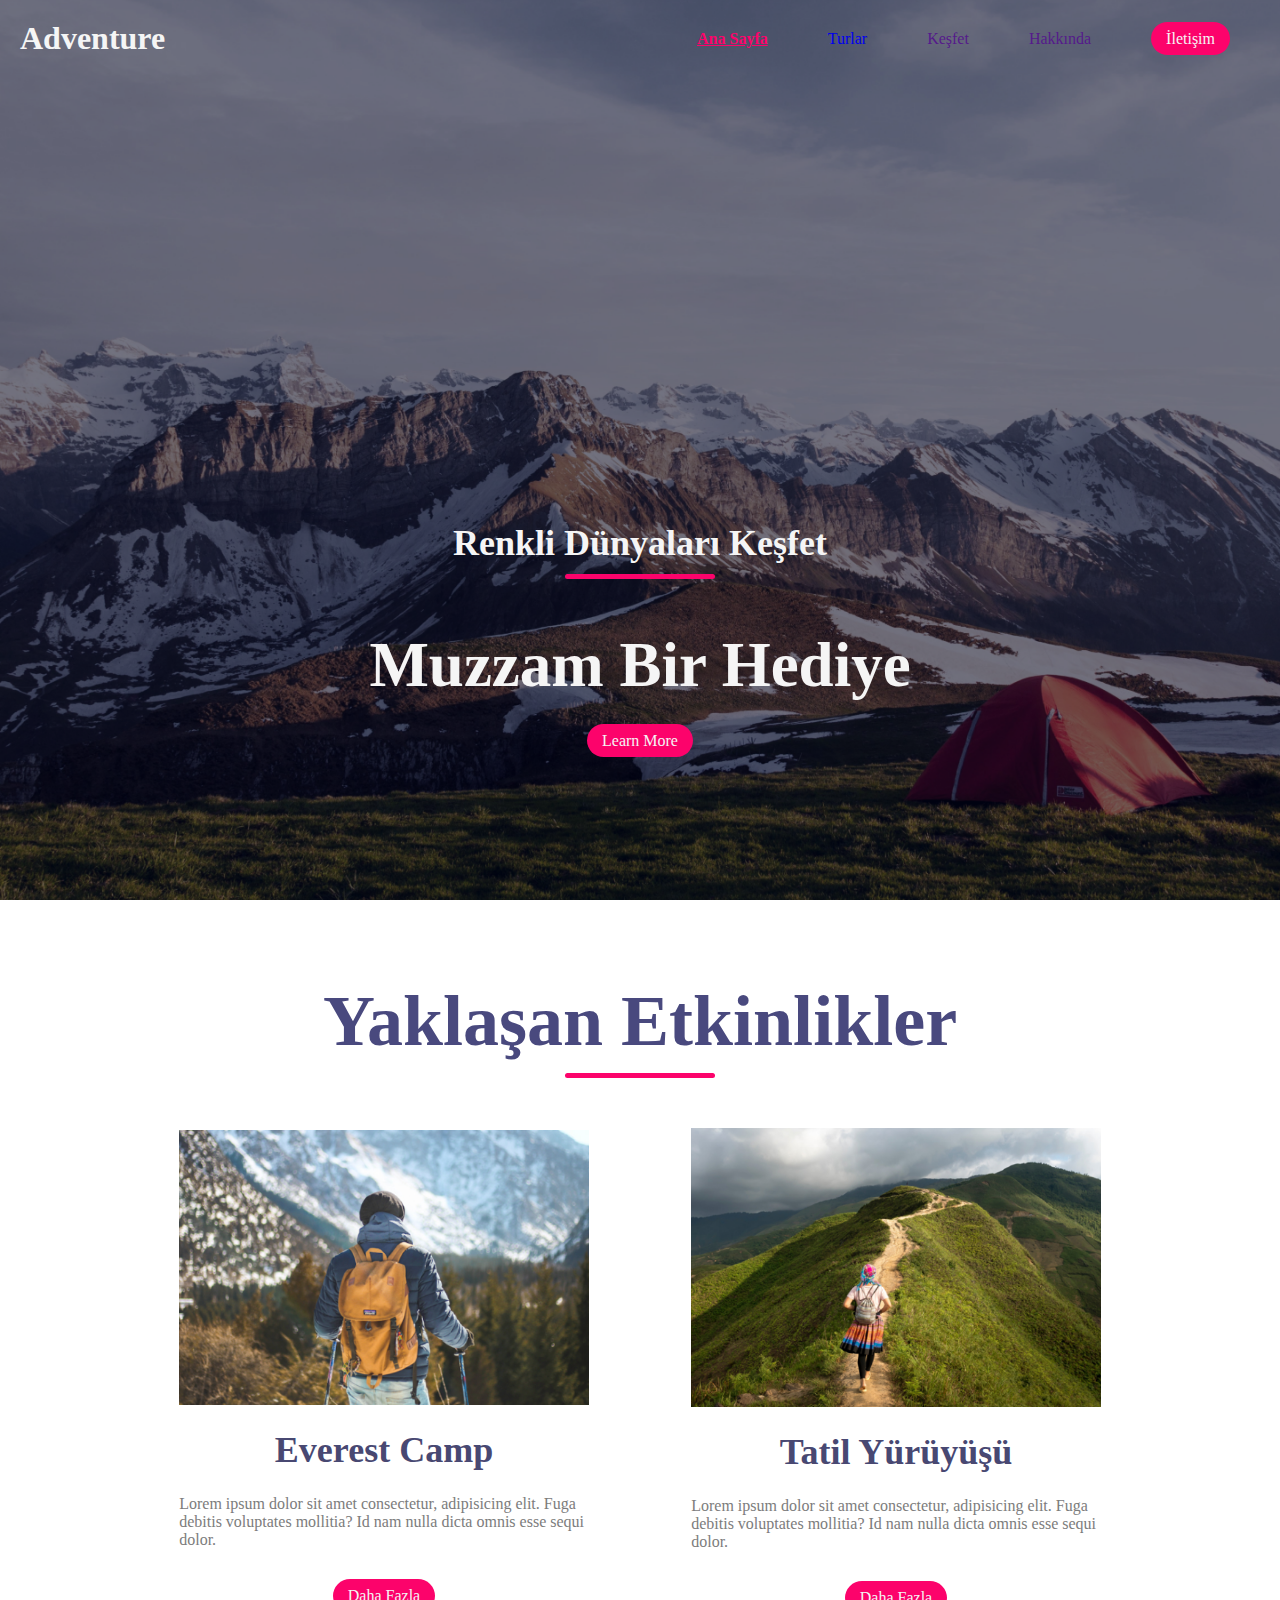
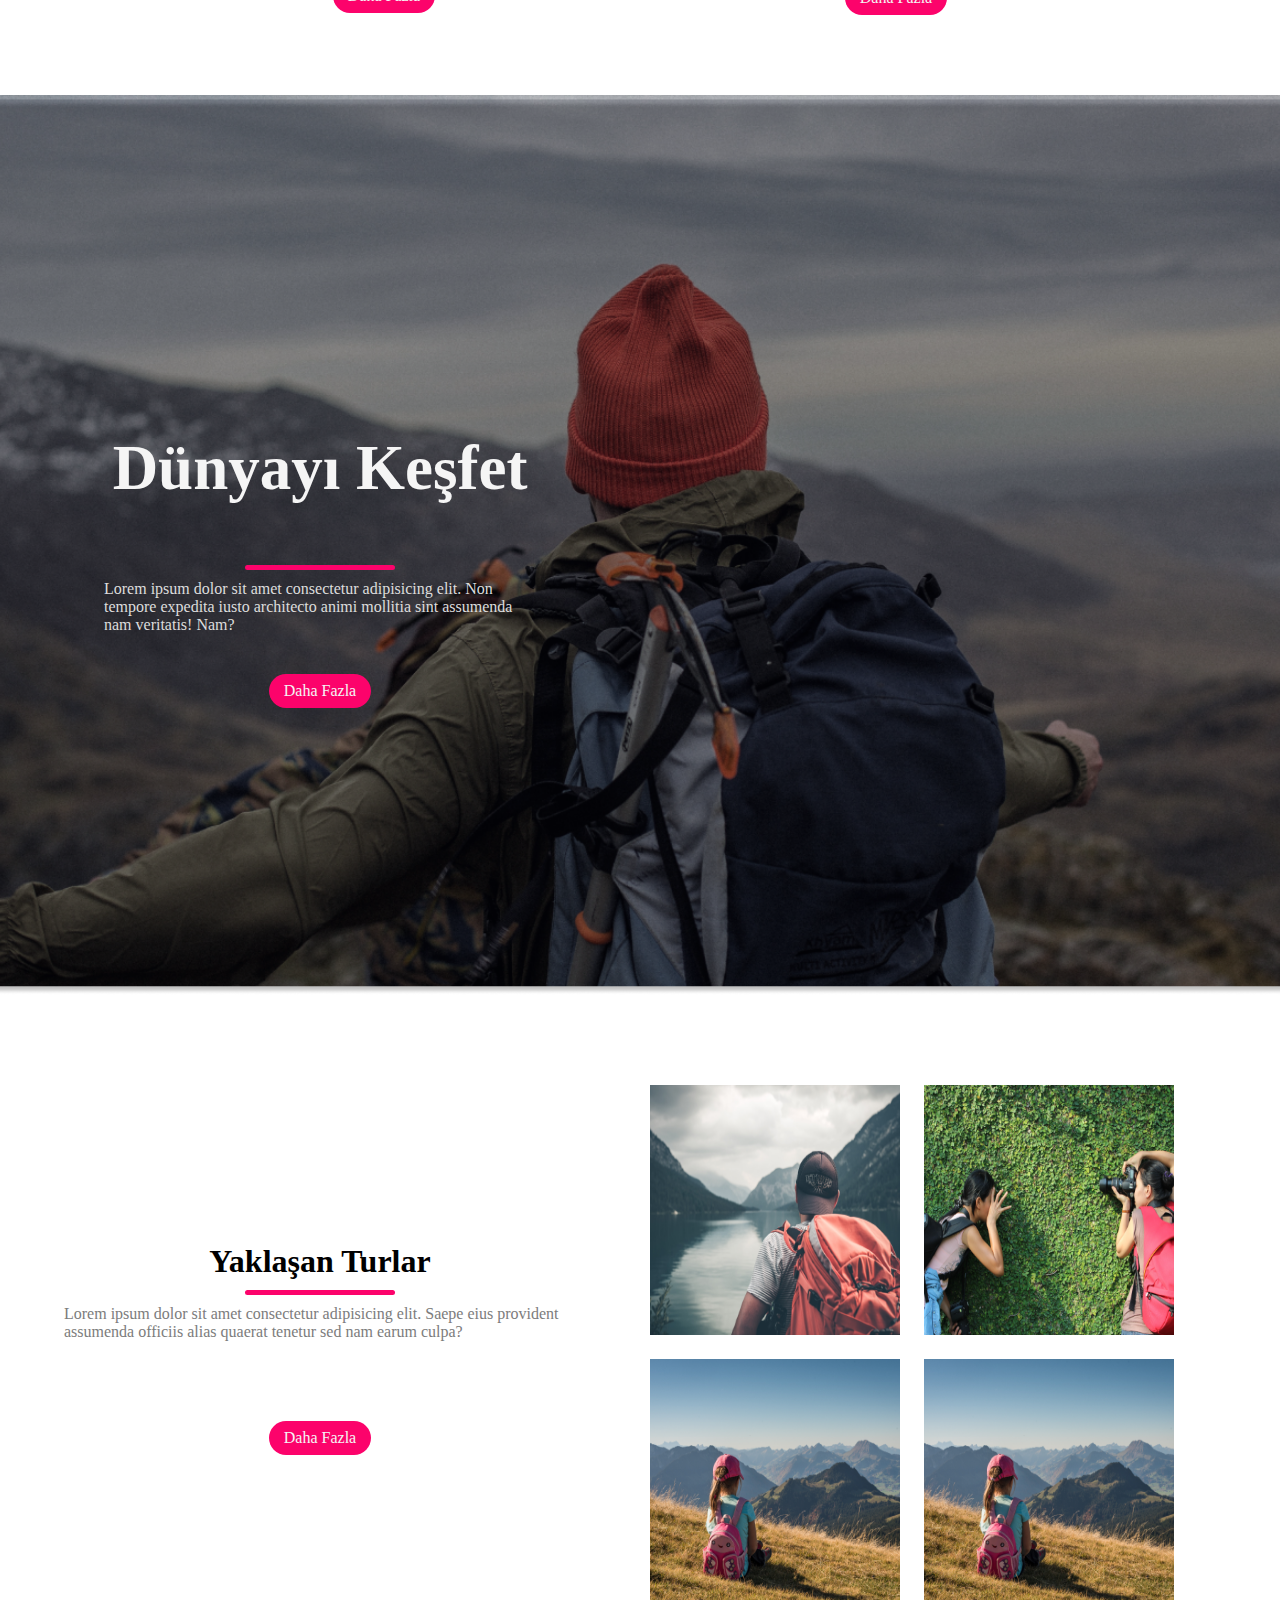
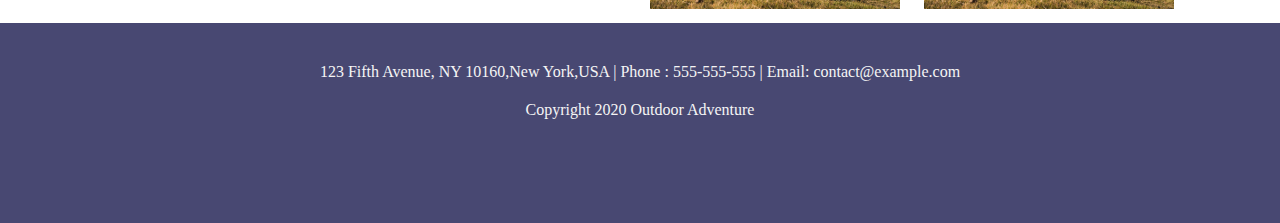
<file: index.html>
<!DOCTYPE html>
<html lang="en">

<head>
  <meta charset="UTF-8" />
  <meta name="viewport" content="width=device-width, initial-scale=1.0" />
  <title>Ana Sayfa</title>
  <link rel="stylesheet" href="style.css" />
</head>

<body>
  <!--Navbar Alanı-->

  <nav class="navbar">
    <h1 class="navbar-logo">Adventure</h1>

    <ul class="navbar-links">
      <li><a href="#" class="active">Ana Sayfa</a></li>
      <li><a href="./tours.html">Turlar</a></li>
      <li><a href="">Keşfet</a></li>
      <li><a href="">Hakkında</a></li>
      <li><a href="" class="btn">İletişim</a></li>
    </ul>

    <img src="./img/menu-btn.png" alt="" class="navbar-menu-btn" />
  </nav>

  <!--Navbar Alanı Bitiş-->

  <!--Header Alanı -->
  <header class="header">
    <div class="header-content">
      <h2>Renkli Dünyaları Keşfet</h2>
      <div class="line"></div>
      <h1>Muzzam Bir Hediye</h1>
      <a href="" class="btn">Learn More</a>
    </div>
  </header>

  <!--Header Alanı Bitiş-->

  <!--Etkinlikler Alanı-->

  <section class="events">
    <div class="events-title">
      <h1>Yaklaşan Etkinlikler</h1>
      <div class="line"></div>
    </div>

    <div class="events-row">
      <div class="events-row-col">
        <img src="./img/img1.png" alt="" />
        <h4>Everest Camp</h4>
        <p>
          Lorem ipsum dolor sit amet consectetur, adipisicing elit. Fuga
          debitis voluptates mollitia? Id nam nulla dicta omnis esse sequi
          dolor.
        </p>
        <a href="" class="btn">Daha Fazla</a>
      </div>

      <div class="events-row-col">
        <img src="./img/img2.png" alt="" />
        <h4>Tatil Yürüyüşü</h4>
        <p>
          Lorem ipsum dolor sit amet consectetur, adipisicing elit. Fuga
          debitis voluptates mollitia? Id nam nulla dicta omnis esse sequi
          dolor.
        </p>
        <a href="" class="btn">Daha Fazla</a>
      </div>
    </div>
  </section>

  <!--Etkinlikler alanı bitiş-->

  <!--Keşfet Alanı Başlangıç-->

  <section class="explore">
    <div class="explore-content">
      <h1>Dünyayı Keşfet</h1>
      <div class="line"></div>
      <p>
        Lorem ipsum dolor sit amet consectetur adipisicing elit. Non tempore
        expedita iusto architecto animi mollitia sint assumenda nam veritatis!
        Nam?
      </p>
      <a href="" class="btn">Daha Fazla</a>
    </div>
  </section>

  <!--Keşfet Alanı Bitiş-->

  <!--Turlar Alanı Başlangıç-->

  <div class="tours">
    <div class="tours-left">

      <h1>Yaklaşan Turlar</h1>
      <div class="line"></div>
      <p>Lorem ipsum dolor sit amet consectetur adipisicing elit. Saepe eius provident assumenda officiis alias quaerat
        tenetur sed nam earum culpa?</p>
      <a href="" class="btn">Daha Fazla</a>
    </div>


    <div class="tours-right">
      <div class="image-gallery">
        <img src="./img/img3.png">
        <img src="./img/img4.png">
        <img src="./img/img5.png">
        <img src="./img/img5.png">
      </div>
    </div>
  </div>




  <!--Turlar Alanı Bitiş-->


  <!--Footer Alanı Başlangıç-->

  <section class="footer">
    <p>123 Fifth Avenue, NY 10160,New York,USA | Phone : 555-555-555 | Email: contact@example.com

    </p>
    <p>Copyright 2020 Outdoor Adventure</p>

  </section>





  <!--Footer Alanı Bitiş-->

  <!--Script JS-->

  <script src="./main.js"></script>
</body>

</html>
</file>
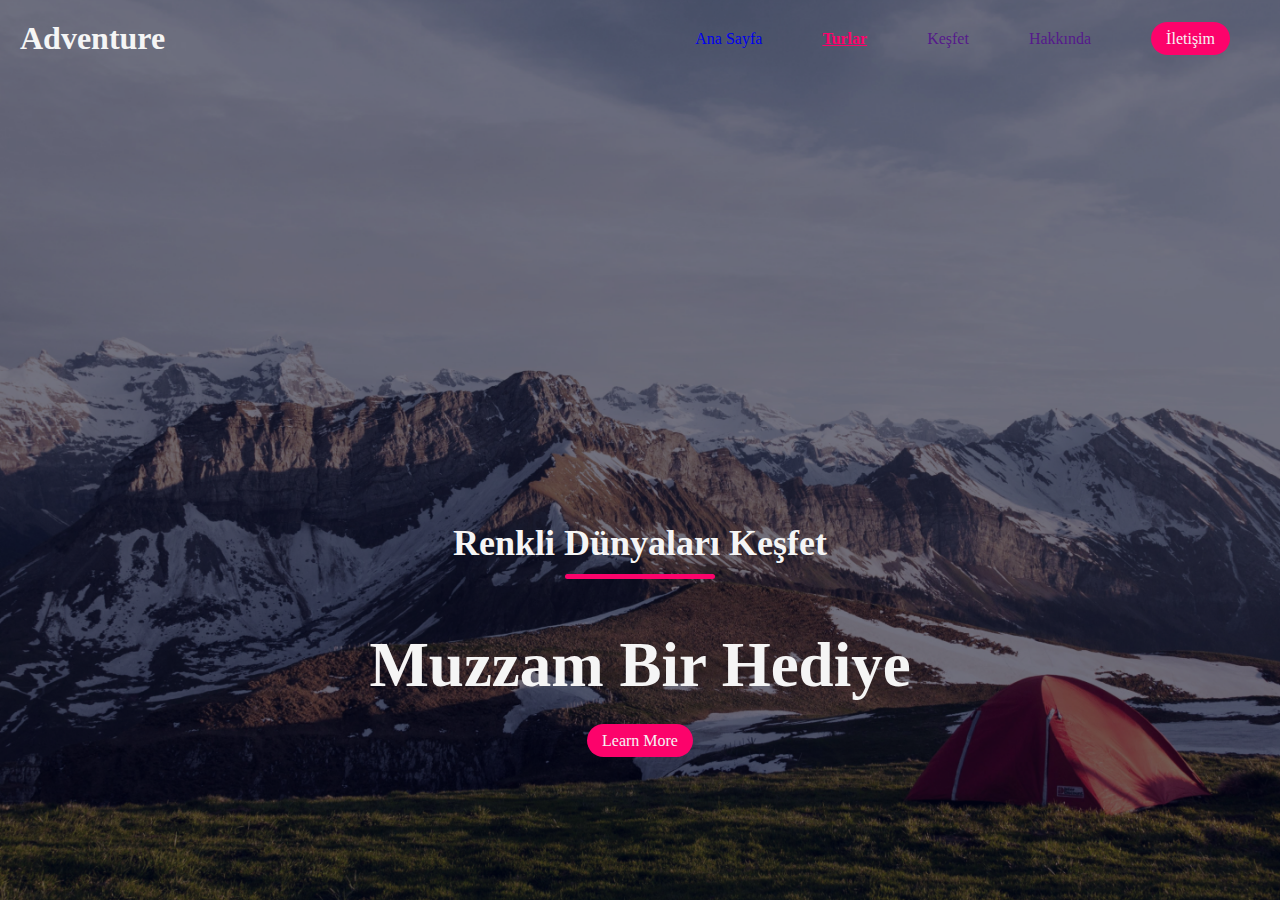
<file: tours.html>
<!DOCTYPE html>
<html lang="en">

<head>
  <meta charset="UTF-8" />
  <meta name="viewport" content="width=device-width, initial-scale=1.0" />
  <title>Turlar</title>
  <link rel="stylesheet" href="style.css" />
</head>

<body>
  <!--Navbar Alanı-->

  <nav class="navbar">
    <h1 class="navbar-logo">Adventure</h1>

    <ul class="navbar-links">
      <li><a href="./index.html">Ana Sayfa</a></li>
      <li><a href="" class="active">Turlar</a></li>
      <li><a href="">Keşfet</a></li>
      <li><a href="">Hakkında</a></li>
      <li><a href="" class="btn">İletişim</a></li>
    </ul>

    <img src="./img/menu-btn.png" alt="" class="navbar-menu-btn" />
  </nav>

  <!--Navbar Alanı Bitiş-->

  <!--Header Alanı -->
  <header class="header">
    <div class="header-content">
      <h2>Renkli Dünyaları Keşfet</h2>
      <div class="line"></div>
      <h1>Muzzam Bir Hediye</h1>
      <a href="" class="btn">Learn More</a>
    </div>
  </header>

  <!--Header Alanı Bitiş-->

  <!--Script JS-->

  <script src="./main.js"></script>
</body>

</html>
</file>
<file: style.css>
@charset "UTF-8";
@import url("https://fonts.googleapis.com/css2?family=Poppins:wght@100;200;300;400;500;600;700;800;900&display=swap");
/* Farklı dosyada yazdığımız scss style leri import ediyoruz*/
.header {
  width: 100vw;
  height: 100vh;
  background-image: url("./img/header-bg.png");
  background-position: center;
  background-size: cover;
  display: flex;
  justify-content: center;
  align-items: flex-end;
}
.header-content {
  margin-bottom: 150px;
  color: var(--text-color);
  text-align: center;
}
.header-content h1 {
  font-size: 7vmin;
  margin-top: 50px;
  margin-bottom: 30px;
}
.header-content h2 {
  font-size: 4vmin;
}

.navbar {
  position: absolute;
  top: 0;
  left: 0;
  display: flex;
  width: 100%;
  justify-content: space-between;
  padding: 20px;
  color: var(--text-color);
}
.navbar-links {
  display: flex;
  align-items: center;
}
.navbar-links li {
  margin: 0 30px;
}

.events-title {
  text-align: center;
  font-size: 4vmin;
  color: var(--thirdy-color);
  margin-top: 50px;
}
.events-row {
  margin-top: 50px;
}
.events-row-col {
  display: flex;
  flex-direction: column;
  align-items: center;
}
.events-row-col img {
  width: 80%;
}
.events-row-col .btn {
  margin-top: 30px;
}

.explore {
  width: 100%;
  height: 100vh;
  background-image: url("./img/bg2.png");
  background-position: center;
  background-size: cover;
  /* Boyutu bulundğu alandan küğçük resmin tekrarlamasını engeller*/
  background-repeat: no-repeat;
  display: flex;
  align-items: center;
}
.explore-content {
  width: 50%;
  padding: 50px;
  display: flex;
  flex-direction: column;
  align-items: center;
}
.explore-content .btn {
  margin-top: 40px;
}
.explore-content h1 {
  font-size: 7vmin;
  color: var(--text-color);
  margin: 50px;
}
.explore-content p {
  color: rgb(221, 221, 221);
}

.tours {
  display: flex;
  align-items: center;
  justify-content: space-between;
  flex-wrap: wrap;
  width: 100%;
}
.tours-left {
  width: 50%;
  display: flex;
  align-items: center;
  justify-content: center;
  flex-direction: column;
}
.tours-left .btn {
  margin-top: 80px !important;
}
.tours-right {
  width: 50%;
  float: right;
}
.tours-right img {
  width: 250px;
  height: 250px;
  margin: 10px;
}
.tours-right .image-gallery {
  width: 600px !important;
}

.footer {
  width: 100%;
  height: 200px;
  padding: 20px 80px;
  margin: 0;
  background-color: var(--secondary-color);
  text-align: center;
}
.footer p {
  color: var(--text-color);
  margin: 20px auto;
}

:root {
  --primary-color: #fc036b;
  --secondary-color: #484872;
  --thirdy-color: #49497e;
  --text-color: whitesmoke;
}

* {
  margin: 0;
  padding: 0;
  box-sizing: border-box;
}

html,
body {
  overflow-x: hidden;
}

a {
  text-decoration: none;
  cursor: pointer;
}

ul {
  list-style: none;
}

h4 {
  font-size: 4vmin;
  color: var(--secondary-color);
  margin: 24px auto;
}

p {
  color: #7c7c7c;
  width: 80%;
}

section {
  width: 80%;
  margin: 80px auto;
}

.btn {
  background-color: var(--primary-color);
  padding: 8px 15px;
  border-radius: 20px;
  color: var(--text-color);
}

.btn:hover {
  background-color: var(--text-color);
  color: var(--primary-color);
}

img {
  transition: transform 0.3s ease;
}

img:hover {
  transform: scale(1.1);
}

.line {
  background-color: var(--primary-color);
  width: 150px;
  height: 5px;
  border-radius: 5px;
  margin: 10px auto;
}

.navbar-menu-btn {
  position: absolute;
  top: 30px;
  right: 30px;
  cursor: pointer;
  width: 40px;
  display: none;
}

/*Mevcut sayfadayken navbardaki yazının stili*/
.active {
  color: var(--primary-color);
  text-decoration: underline;
  font-weight: bold;
}

/*Ortak Yapıya sahip olduğu için buraya aldık*/
.events-row {
  display: flex;
  align-items: center;
  justify-content: space-between;
  width: 100%;
}

/*Responsive */
@media only screen and (max-width: 850px) {
  .navbar {
    padding: 0;
  }
  .navbar-logo {
    position: absolute;
    top: 30px;
    left: 30px;
  }
  .navbar-links {
    flex-direction: column;
    width: 100%;
    height: 100vh;
    justify-content: center;
    background: var(--secondary-color);
    transition: all 0.5s ease;
    margin-top: -900px;
  }
  .navbar-links li {
    margin: 30px auto;
  }
  .navbar-menu-btn {
    display: block;
  }
  .mobile-menu {
    border-bottom-right-radius: 200px;
    margin-top: 0;
  }
  .events-row {
    flex-direction: column;
  }
  .events-row-col {
    margin: 20px auto;
  }
  .explore-content {
    width: 100%;
  }
  .tours {
    flex-direction: column;
    justify-content: center;
    align-items: center;
    padding: 0px 30px;
  }
  .tours-right .image-gallery {
    display: flex;
    align-items: center;
    justify-content: center;
    flex-direction: column;
  }
}/*# sourceMappingURL=style.css.map */
</file>
